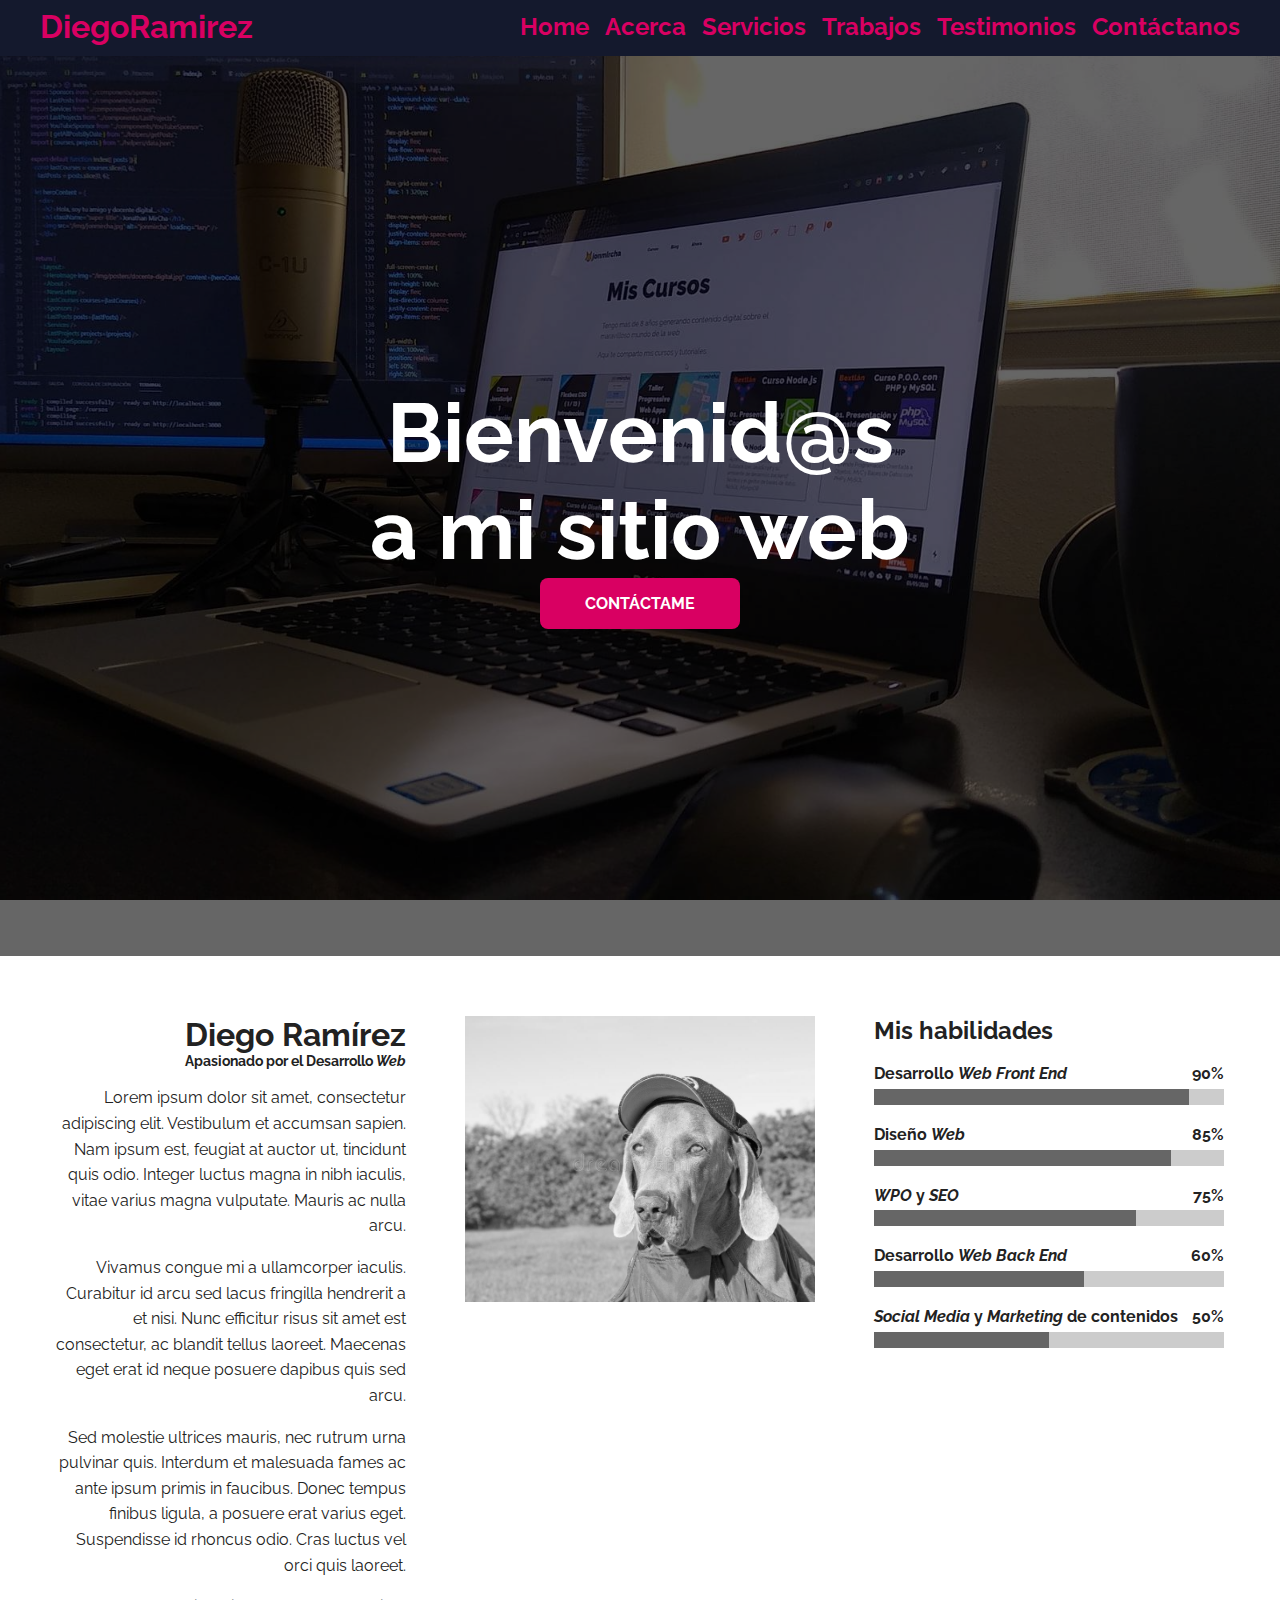
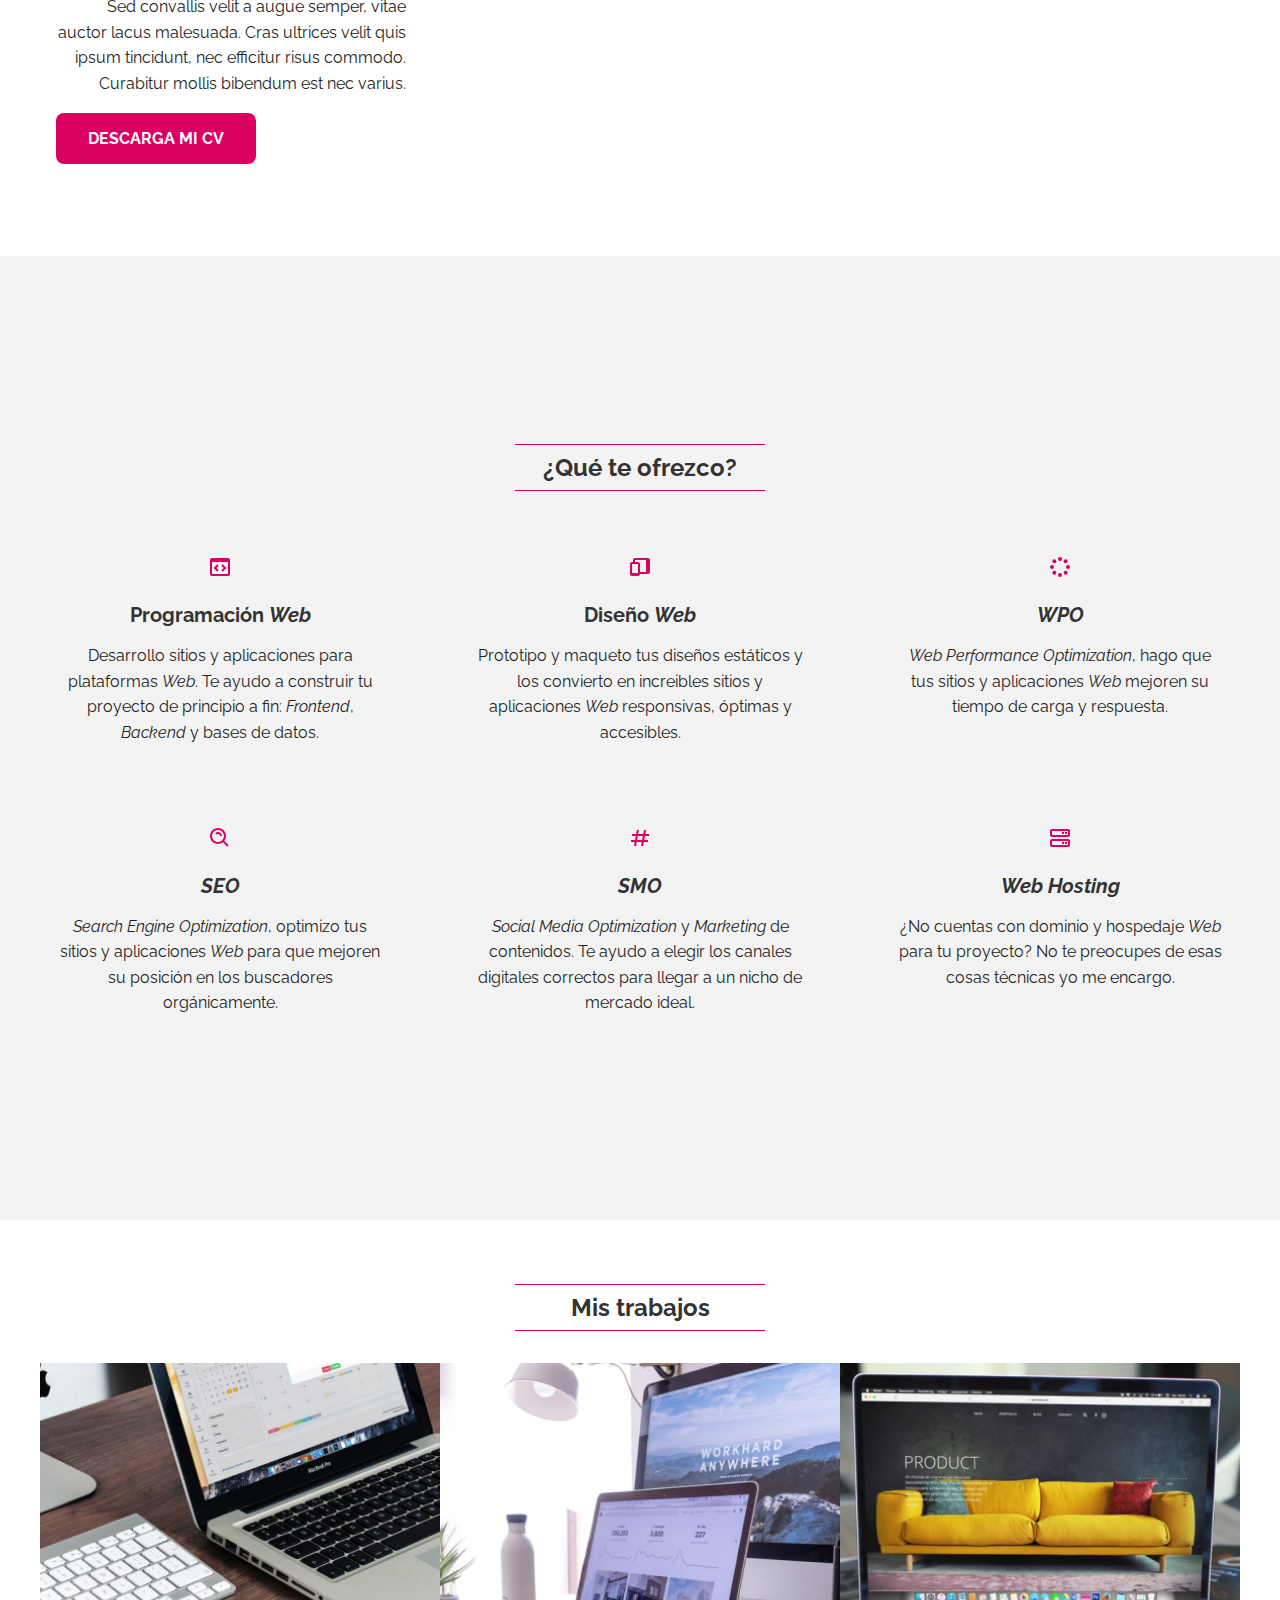
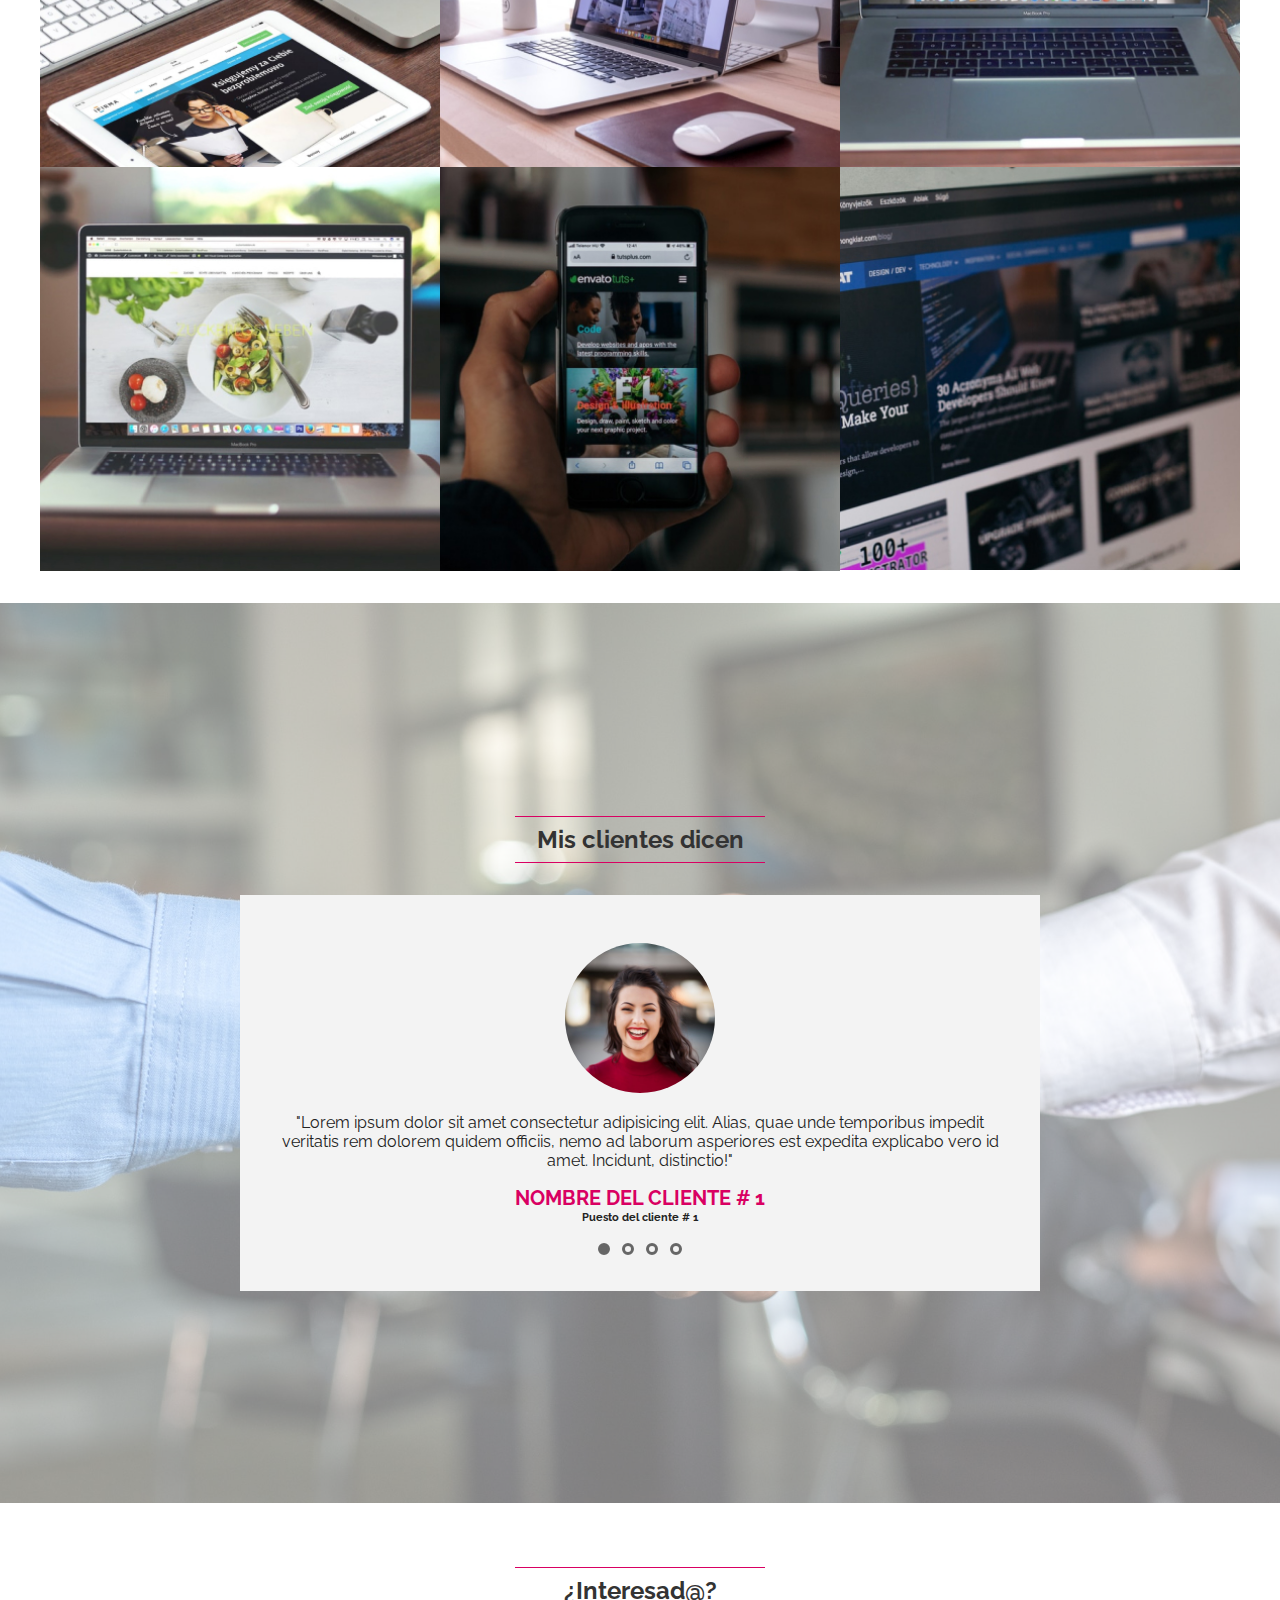
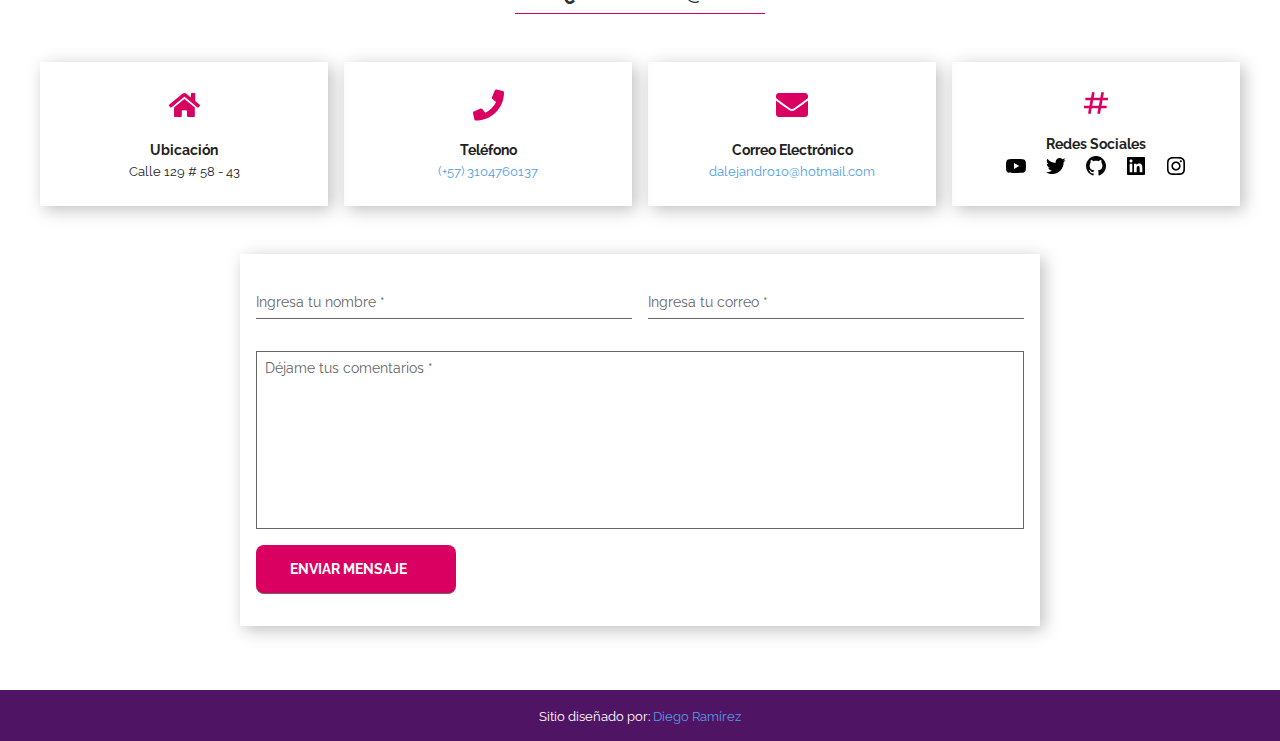
<file: portafolio_cv/index.html>
<!DOCTYPE html>
<html lang="es">

<head>
    <meta charset="UTF-8">
    <meta http-equiv="X-UA-Compatible" content="IE=edge">
    <meta name="viewport" content="width=device-width, initial-scale=1.0">
    <title>Portafolio_CV</title>
    <link rel="preconnect" href="https://fonts.googleapis.com">
    <link rel="preconnect" href="https://fonts.gstatic.com" crossorigin>
    <link href="https://fonts.googleapis.com/css2?family=Raleway:wght@400;700&display=swap" rel="stylesheet">
    <link rel="stylesheet" href="styles.css">
    <meta name="description"
        content="Hola bienvenid@ a mi portafolio profesional, soy Diego Ramírez, Desarrollador Web">
    <!-- Nunca cometer el error de poner el mismo titulo y description a todas las paginas de nuestro sitio web -->
    <link rel="canonical" href="ruta-absoluta">
    <!--Muy importante para decirle al sitio Web cual es la URL oficial, los motores de busqueda penalizan el tener varias rutas para llegar a un mismo contenido-->
    <link rel="favicon" href="ruta-absoluta/assets/favicon.png">
    <!--Fundamental poner la ruta absoluta-->
    <link rel="apple-touch-icon" href="ruta-absoluta/assets/favicon.png">
    <meta name="theme-color" content="#D90062">
    <!--Cambia el color de la barra de direccion del navegador web-->
    <meta name="twitter:card" content="summary">
    <!--meta tags twitter-->
    <meta name="twitter:title" property="og:title" content="Portafolio_CV">
    <meta name="twitter:image" property="og:image" content="ruta-absoluta/assets/hero-image-home.jpg">
    <meta name="twitter:url" property="og:url" content="ruta-absoluta-del-home">
    <meta name="twitter:description" property="og:description"
        content="Hola bienvenid@ a mi portafolio profesional, soy Diego Ramírez, Desarrollador Web">
    <!-- Para contenido open graft que usa linkedin y facebook -->
    <meta property="og:type" content="website">
    <!-- <meta property="og:title" content=""> -->
    <!-- <meta property="og:description" content=""> -->
    <!-- <meta property="og:image" content=""> -->
    <!-- <meta property="og:url" content=""> -->
</head>

<body>
    <header class="header">
        <section class="container">
            <div class="logo">
                <a href="index.html">DiegoRamirez</a>
            </div>

            <button class="menu-btn">
                <svg xmlns="http://www.w3.org/2000/svg" width="24" height="24" viewBox="0 0 24 24">
                    <path d="M4 6H20V8H4zM4 11H20V13H4zM4 16H20V18H4z" />
                </svg>
                <svg class="none" xmlns="http://www.w3.org/2000/svg" width="24" height="24" viewBox="0 0 24 24">
                    <path
                        d="M16.192 6.344L11.949 10.586 7.707 6.344 6.293 7.758 10.535 12 6.293 16.242 7.707 17.656 11.949 13.414 16.192 17.656 17.606 16.242 13.364 12 17.606 7.758z" />
                </svg>
            </button>

            <nav class="menu">
                <a href="#inicio">Home</a>
                <a href="#acerca">Acerca</a>
                <a href="#servicios">Servicios</a>
                <a href="#portafolio">Trabajos</a>
                <a href="#testimonios">Testimonios</a>
                <a href="#contacto">Contáctanos</a>
            </nav>

        </section>
    </header>

    <section id="inicio" class="home">
        <article class="hero-image" style="--image: url('assets/hero-image-home.jpg'); --hero-attachment: fixed">
            <aside class="hero-image-opacity" style="--opacity-color: var(--Dark-alpha-color);">
                <div class="hero-image-content">
                    <h2 class="hero-image-title" style="--hero-text-color: var(--White-color)">
                        Bienvenid@s<br>a mi sitio web
                    </h2>
                    <a href="#contacto" class="btn">Contáctame</a>
                </div>
            </aside>
        </article>
    </section>

    <section id="acerca" class="about section container full-lg-screen">
        <article>
            <aside class="slogan text-center text-lg-right">
                <h1>Diego Ramírez</h1>
                <h5>Apasionado por el Desarrollo <i>Web</i></h5>
            </aside>
            <div class="text-left text-lg-right">
                <p>Lorem ipsum dolor sit amet, consectetur adipiscing elit. Vestibulum et accumsan sapien. Nam ipsum
                    est,
                    feugiat at auctor ut, tincidunt quis odio. Integer luctus magna in nibh iaculis, vitae varius magna
                    vulputate. Mauris ac nulla arcu.
                </p>

                <p>Vivamus congue mi a ullamcorper iaculis. Curabitur id arcu sed lacus fringilla hendrerit a et nisi.
                    Nunc
                    efficitur risus sit amet est consectetur, ac blandit tellus laoreet. Maecenas eget erat id neque
                    posuere
                    dapibus quis sed arcu.
                </p>

                <p>Sed molestie ultrices mauris, nec rutrum urna pulvinar quis. Interdum et malesuada fames ac ante
                    ipsum
                    primis in faucibus. Donec tempus finibus ligula, a posuere erat varius eget. Suspendisse id rhoncus
                    odio. Cras luctus vel orci quis laoreet.
                </p>

                <p>Sed convallis velit a augue semper, vitae auctor lacus malesuada. Cras ultrices velit quis ipsum
                    tincidunt, nec efficitur risus commodo. Curabitur mollis bibendum est nec varius.
                </p>
            </div>
            <div class="text-center text-lg-left">
                <a class="btn" href="#" target="_blank" rel="noopener">Descarga mi CV</a>
            </div>
        </article>

        <article>
            <img class="gray-scale image-center" src="assets/weimy.jpg" alt="Rocky Ramón">
        </article>

        <article>
            <h2 class="text-center text-lg-left">Mis habilidades</h2>
            <div class="progress">
                <p>
                    <b>Desarrollo <i>Web Front End</i></b>
                    <b>90%</b>
                </p>
                <progress value="90" min="0" max="100"></progress>
            </div>
            <div class="progress">
                <p>
                    <b>Diseño <i>Web</i></b>
                    <b>85%</b>
                </p>
                <progress value="85" min="0" max="100"></progress>
            </div>
            <div class="progress">
                <p>
                    <b><i>WPO</i> y <i>SEO</i></b>
                    <b>75%</b>
                </p>
                <progress value="75" min="0" max="100"></progress>
            </div>
            <div class="progress">
                <p>
                    <b>Desarrollo <i>Web Back End</i></b>
                    <b>60%</b>
                </p>
                <progress value="60" min="0" max="100"></progress>
            </div>
            <div class="progress">
                <p>
                    <b><i>Social Media</i> y <i>Marketing</i> de contenidos</b>
                    <b>50%</b>
                </p>
                <progress value="50" min="0" max="100"></progress>
            </div>
        </article>
    </section>

    <section id="servicios" class="services section bg-gray-light">
        <div class="container full-lg-screen">
            <h2 class="section-title">¿Qué te ofrezco?</h2>
            <article class="service-card">
                <svg xmlns="http://www.w3.org/2000/svg" width="24" height="24" viewBox="0 0 24 24">
                    <path
                        d="M20,3H4C2.897,3,2,3.897,2,5v14c0,1.103,0.897,2,2,2h16c1.103,0,2-0.897,2-2V5C22,3.897,21.103,3,20,3z M4,19V7h16 l0.002,12H4z" />
                    <path
                        d="M9.293 9.293L5.586 13 9.293 16.707 10.707 15.293 8.414 13 10.707 10.707zM14.707 9.293L13.293 10.707 15.586 13 13.293 15.293 14.707 16.707 18.414 13z" />
                </svg>
                <h3>Programación <i>Web</i></h3>
                <p>Desarrollo sitios y aplicaciones para plataformas <i>Web</i>. Te ayudo a construir tu proyecto de
                    principio a fin: <i>Frontend</i>, <i>Backend</i> y bases de datos.
                </p>
            </article>
            <article class="service-card">
                <svg xmlns="http://www.w3.org/2000/svg" width="24" height="24" viewBox="0 0 24 24">
                    <path
                        d="M20,3H7C5.897,3,5,3.897,5,5v2H4C2.897,7,2,7.897,2,9v10c0,1.103,0.897,2,2,2h6c1.103,0,2-0.897,2-2h8c1.103,0,2-0.897,2-2 V5C22,3.897,21.103,3,20,3z M6,9h4l-0.003,9H4V9H6z M12,17V9c0-1.103-0.897-2-2-2H7V5h11v12H12z" />
                </svg>
                <h3>Diseño <i>Web</i></h3>
                <p>Prototipo y maqueto tus diseños estáticos y los convierto en increibles sitios y aplicaciones
                    <i>Web</i> responsivas, óptimas y accesibles.
                </p>
            </article>
            <article class="service-card">
                <svg xmlns="http://www.w3.org/2000/svg" width="24" height="24" viewBox="0 0 24 24">
                    <circle cx="12" cy="20" r="2" />
                    <circle cx="12" cy="4" r="2" />
                    <circle cx="6.343" cy="17.657" r="2" />
                    <circle cx="17.657" cy="6.343" r="2" />
                    <circle cx="4" cy="12" r="2.001" />
                    <circle cx="20" cy="12" r="2" />
                    <circle cx="6.343" cy="6.344" r="2" />
                    <circle cx="17.657" cy="17.658" r="2" />
                </svg>
                <h3><i>WPO</i></h3>
                <p><i>Web Performance Optimization</i>, hago que tus sitios y aplicaciones <i>Web</i> mejoren su tiempo
                    de carga y respuesta.
                </p>
            </article>
            <article class="service-card">
                <svg xmlns="http://www.w3.org/2000/svg" width="24" height="24" viewBox="0 0 24 24">
                    <path
                        d="M10,18c1.846,0,3.543-0.635,4.897-1.688l4.396,4.396l1.414-1.414l-4.396-4.396C17.365,13.543,18,11.846,18,10 c0-4.411-3.589-8-8-8s-8,3.589-8,8S5.589,18,10,18z M10,4c3.309,0,6,2.691,6,6s-2.691,6-6,6s-6-2.691-6-6S6.691,4,10,4z" />
                    <path
                        d="M11.412,8.586C11.791,8.966,12,9.468,12,10h2c0-1.065-0.416-2.069-1.174-2.828c-1.514-1.512-4.139-1.512-5.652,0 l1.412,1.416C9.346,7.83,10.656,7.832,11.412,8.586z" />
                </svg>
                <h3><i>SEO</i></h3>
                <p><i>Search Engine Optimization</i>, optimizo tus sitios y aplicaciones <i>Web</i> para que mejoren su
                    posición en los buscadores orgánicamente.
                </p>
            </article>
            <article class="service-card">
                <svg xmlns="http://www.w3.org/2000/svg" width="24" height="24" viewBox="0 0 24 24">
                    <path
                        d="M16.018,3.815L15.232,8h-4.966l0.716-3.815L9.018,3.815L8.232,8H4v2h3.857l-0.751,4H3v2h3.731l-0.714,3.805l1.965,0.369 L8.766,16h4.966l-0.714,3.805l1.965,0.369L15.766,16H20v-2h-3.859l0.751-4H21V8h-3.733l0.716-3.815L16.018,3.815z M14.106,14H9.141 l0.751-4h4.966L14.106,14z" />
                </svg>
                <h3><i>SMO</i></h3>
                <p><i>Social Media Optimization</i> y <i>Marketing</i> de contenidos. Te ayudo a elegir los canales
                    digitales correctos para llegar a un nicho de mercado ideal.
                </p>
            </article>
            <article class="service-card">
                <svg xmlns="http://www.w3.org/2000/svg" width="24" height="24" viewBox="0 0 24 24">
                    <path fill="none"
                        d="M4 15v4h16.002L20 15H4zM16 18h-2v-2h2V18zM19 18h-2v-2h2V18zM4 5v4h16.002L20 5H4zM16 8h-2V6h2V8zM19 8h-2V6h2V8z" />
                    <path
                        d="M20 3H4C2.897 3 2 3.897 2 5v4c0 1.103.897 2 2 2h16c1.103 0 2-.897 2-2V5C22 3.897 21.103 3 20 3zM4 9V5h16l.002 4H4zM20 13H4c-1.103 0-2 .897-2 2v4c0 1.103.897 2 2 2h16c1.103 0 2-.897 2-2v-4C22 13.897 21.103 13 20 13zM4 19v-4h16l.002 4H4z" />
                    <path d="M17 6H19V8H17zM14 6H16V8H14zM17 16H19V18H17zM14 16H16V18H14z" />
                </svg>
                <h3><i>Web Hosting</i></h3>
                <p>¿No cuentas con dominio y hospedaje <i>Web</i> para tu proyecto? No te preocupes de esas cosas
                    técnicas yo me encargo.
                </p>
            </article>
        </div>
    </section>

    <section id="portafolio" class="portfolio section">
        <div class="container full-lg-screen">
            <h2 class="section-title">Mis trabajos</h2>
            <a href="#trabajo-1" class="portfolio-card">
                <img src="assets/portfolio-1.jpg" alt="Trabajo # 1">
                <aside class="portfolio-card-info">
                    <div>
                        <h3>Proyecto # 1</h3>
                        <p>Lorem ipsum dolor sit amet consectetur adipisicing elit. Sit adipisci est commodi, impedit
                            molestiae consequuntur culpa! Doloribus non perspiciatis esse corporis placeat pariatur
                            similique nobis? Rem vel laudantium expedita quae?</p>
                    </div>
                </aside>
            </a>
            <a href="#trabajo-2" class="portfolio-card">
                <img src="assets/portfolio-2.jpg" alt="Trabajo # 2">
                <aside class="portfolio-card-info">
                    <div>
                        <h3>Proyecto # 2</h3>
                        <p>Lorem ipsum dolor sit amet consectetur adipisicing elit. Sit adipisci est commodi, impedit
                            molestiae consequuntur culpa! Doloribus non perspiciatis esse corporis placeat pariatur
                            similique nobis? Rem vel laudantium expedita quae?</p>
                    </div>
                </aside>
            </a>
            <a href="#trabajo-3" class="portfolio-card">
                <img src="assets/portfolio-3.jpg" alt="Trabajo # 3">
                <aside class="portfolio-card-info">
                    <div>
                        <h3>Proyecto # 3</h3>
                        <p>Lorem ipsum dolor sit amet consectetur adipisicing elit. Sit adipisci est commodi, impedit
                            molestiae consequuntur culpa! Doloribus non perspiciatis esse corporis placeat pariatur
                            similique nobis? Rem vel laudantium expedita quae?</p>
                    </div>
                </aside>
            </a>
            <a href="#trabajo-4" class="portfolio-card">
                <img src="assets/portfolio-4.jpg" alt="Trabajo # 4">
                <aside class="portfolio-card-info">
                    <div>
                        <h3>Proyecto # 4</h3>
                        <p>Lorem ipsum dolor sit amet consectetur adipisicing elit. Sit adipisci est commodi, impedit
                            molestiae consequuntur culpa! Doloribus non perspiciatis esse corporis placeat pariatur
                            similique nobis? Rem vel laudantium expedita quae?</p>
                    </div>
                </aside>
            </a>
            <a href="#trabajo-5" class="portfolio-card">
                <img src="assets/portfolio-5.jpg" alt="Trabajo # 5">
                <aside class="portfolio-card-info">
                    <div>
                        <h3>Proyecto # 5</h3>
                        <p>Lorem ipsum dolor sit amet consectetur adipisicing elit. Sit adipisci est commodi, impedit
                            molestiae consequuntur culpa! Doloribus non perspiciatis esse corporis placeat pariatur
                            similique nobis? Rem vel laudantium expedita quae?</p>
                    </div>
                </aside>
            </a>
            <a href="#trabajo-6" class="portfolio-card">
                <img src="assets/portfolio-6.jpg" alt="Trabajo # 6">
                <aside class="portfolio-card-info">
                    <div>
                        <h3>Proyecto # 6</h3>
                        <p>Lorem ipsum dolor sit amet consectetur adipisicing elit. Sit adipisci est commodi, impedit
                            molestiae consequuntur culpa! Doloribus non perspiciatis esse corporis placeat pariatur
                            similique nobis? Rem vel laudantium expedita quae?</p>
                    </div>
                </aside>
            </a>
        </div>
    </section>

    <article class="modal" id="trabajo-1">
        <div class="modal-content">
            <a href="#cerrar" class="modal-close">
                <svg xmlns="http://www.w3.org/2000/svg" width="24" height="24" viewBox="0 0 24 24">
                    <path
                        d="M12,2C6.486,2,2,6.486,2,12s4.486,10,10,10s10-4.486,10-10S17.514,2,12,2z M16.207,14.793l-1.414,1.414L12,13.414 l-2.793,2.793l-1.414-1.414L10.586,12L7.793,9.207l1.414-1.414L12,10.586l2.793-2.793l1.414,1.414L13.414,12L16.207,14.793z" />
                </svg>
            </a>
            <article class="portfolio-modal">
                <img src="assets/portfolio-1.jpg" alt="Trabajo # 1">
                <div class="portfolio-info">
                    <h3>Nombre del proyecto 1</h3>
                    <p>Lorem ipsum dolor sit, amet consectetur adipisicing elit. Amet, in. Iste at reiciendis
                        perferendis nulla dolor natus tempore repellendus fugit eligendi nam odit, laborum quidem iure,
                        maiores ipsa tenetur incidunt.</p>
                    <aside class="portfolio-details">
                        <small><b>Cliente:</b></small>
                        <small>Nombre del cliente</small>
                        <small><b>Fecha:</b></small>
                        <small>26/08/2022</small>
                        <small><b>Tipo:</b></small>
                        <small>Tipo de proyecto</small>
                        <small><b>Enlace:</b></small>
                        <small><a href="#" target="_blank" rel="noopener">Ir al Sitio Web</a></small>
                    </aside>
                </div>
            </article>
        </div>
    </article>

    <article class="modal" id="trabajo-2">
        <div class="modal-content">
            <a href="#cerrar" class="modal-close">
                <svg xmlns="http://www.w3.org/2000/svg" width="24" height="24" viewBox="0 0 24 24">
                    <path
                        d="M12,2C6.486,2,2,6.486,2,12s4.486,10,10,10s10-4.486,10-10S17.514,2,12,2z M16.207,14.793l-1.414,1.414L12,13.414 l-2.793,2.793l-1.414-1.414L10.586,12L7.793,9.207l1.414-1.414L12,10.586l2.793-2.793l1.414,1.414L13.414,12L16.207,14.793z" />
                </svg>
            </a>
            <article class="portfolio-modal">
                <img src="assets/portfolio-2.jpg" alt="Trabajo # 2">
                <div class="portfolio-info">
                    <h3>Nombre del proyecto 2</h3>
                    <p>Lorem ipsum dolor sit, amet consectetur adipisicing elit. Amet, in. Iste at reiciendis
                        perferendis nulla dolor natus tempore repellendus fugit eligendi nam odit, laborum quidem iure,
                        maiores ipsa tenetur incidunt.</p>
                    <aside class="portfolio-details">
                        <small><b>Cliente:</b></small>
                        <small>Nombre del cliente</small>
                        <small><b>Fecha:</b></small>
                        <small>26/08/2022</small>
                        <small><b>Tipo:</b></small>
                        <small>Tipo de proyecto</small>
                        <small><b>Enlace:</b></small>
                        <small><a href="#" target="_blank" rel="noopener">Ir al Sitio Web</a></small>
                    </aside>
                </div>
            </article>
        </div>
    </article>

    <article class="modal" id="trabajo-3">
        <div class="modal-content">
            <a href="#cerrar" class="modal-close">
                <svg xmlns="http://www.w3.org/2000/svg" width="24" height="24" viewBox="0 0 24 24">
                    <path
                        d="M12,2C6.486,2,2,6.486,2,12s4.486,10,10,10s10-4.486,10-10S17.514,2,12,2z M16.207,14.793l-1.414,1.414L12,13.414 l-2.793,2.793l-1.414-1.414L10.586,12L7.793,9.207l1.414-1.414L12,10.586l2.793-2.793l1.414,1.414L13.414,12L16.207,14.793z" />
                </svg>
            </a>
            <article class="portfolio-modal">
                <img src="assets/portfolio-3.jpg" alt="Trabajo # 3">
                <div class="portfolio-info">
                    <h3>Nombre del proyecto 3</h3>
                    <p>Lorem ipsum dolor sit, amet consectetur adipisicing elit. Amet, in. Iste at reiciendis
                        perferendis nulla dolor natus tempore repellendus fugit eligendi nam odit, laborum quidem iure,
                        maiores ipsa tenetur incidunt.</p>
                    <aside class="portfolio-details">
                        <small><b>Cliente:</b></small>
                        <small>Nombre del cliente</small>
                        <small><b>Fecha:</b></small>
                        <small>26/08/2022</small>
                        <small><b>Tipo:</b></small>
                        <small>Tipo de proyecto</small>
                        <small><b>Enlace:</b></small>
                        <small><a href="#" target="_blank" rel="noopener">Ir al Sitio Web</a></small>
                    </aside>
                </div>
            </article>
        </div>
    </article>

    <article class="modal" id="trabajo-4">
        <div class="modal-content">
            <a href="#cerrar" class="modal-close">
                <svg xmlns="http://www.w3.org/2000/svg" width="24" height="24" viewBox="0 0 24 24">
                    <path
                        d="M12,2C6.486,2,2,6.486,2,12s4.486,10,10,10s10-4.486,10-10S17.514,2,12,2z M16.207,14.793l-1.414,1.414L12,13.414 l-2.793,2.793l-1.414-1.414L10.586,12L7.793,9.207l1.414-1.414L12,10.586l2.793-2.793l1.414,1.414L13.414,12L16.207,14.793z" />
                </svg>
            </a>
            <article class="portfolio-modal">
                <img src="assets/portfolio-4.jpg" alt="Trabajo # 4">
                <div class="portfolio-info">
                    <h3>Nombre del proyecto 4</h3>
                    <p>Lorem ipsum dolor sit, amet consectetur adipisicing elit. Amet, in. Iste at reiciendis
                        perferendis nulla dolor natus tempore repellendus fugit eligendi nam odit, laborum quidem iure,
                        maiores ipsa tenetur incidunt.</p>
                    <aside class="portfolio-details">
                        <small><b>Cliente:</b></small>
                        <small>Nombre del cliente</small>
                        <small><b>Fecha:</b></small>
                        <small>26/08/2022</small>
                        <small><b>Tipo:</b></small>
                        <small>Tipo de proyecto</small>
                        <small><b>Enlace:</b></small>
                        <small><a href="#" target="_blank" rel="noopener">Ir al Sitio Web</a></small>
                    </aside>
                </div>
            </article>
        </div>
    </article>

    <article class="modal" id="trabajo-5">
        <div class="modal-content">
            <a href="#cerrar" class="modal-close">
                <svg xmlns="http://www.w3.org/2000/svg" width="24" height="24" viewBox="0 0 24 24">
                    <path
                        d="M12,2C6.486,2,2,6.486,2,12s4.486,10,10,10s10-4.486,10-10S17.514,2,12,2z M16.207,14.793l-1.414,1.414L12,13.414 l-2.793,2.793l-1.414-1.414L10.586,12L7.793,9.207l1.414-1.414L12,10.586l2.793-2.793l1.414,1.414L13.414,12L16.207,14.793z" />
                </svg>
            </a>
            <article class="portfolio-modal">
                <img src="assets/portfolio-5.jpg" alt="Trabajo # 5">
                <div class="portfolio-info">
                    <h3>Nombre del proyecto 5</h3>
                    <p>Lorem ipsum dolor sit, amet consectetur adipisicing elit. Amet, in. Iste at reiciendis
                        perferendis nulla dolor natus tempore repellendus fugit eligendi nam odit, laborum quidem iure,
                        maiores ipsa tenetur incidunt.</p>
                    <aside class="portfolio-details">
                        <small><b>Cliente:</b></small>
                        <small>Nombre del cliente</small>
                        <small><b>Fecha:</b></small>
                        <small>26/08/2022</small>
                        <small><b>Tipo:</b></small>
                        <small>Tipo de proyecto</small>
                        <small><b>Enlace:</b></small>
                        <small><a href="#" target="_blank" rel="noopener">Ir al Sitio Web</a></small>
                    </aside>
                </div>
            </article>
        </div>
    </article>

    <article class="modal" id="trabajo-6">
        <div class="modal-content">
            <a href="#cerrar" class="modal-close">
                <svg xmlns="http://www.w3.org/2000/svg" width="24" height="24" viewBox="0 0 24 24">
                    <path
                        d="M12,2C6.486,2,2,6.486,2,12s4.486,10,10,10s10-4.486,10-10S17.514,2,12,2z M16.207,14.793l-1.414,1.414L12,13.414 l-2.793,2.793l-1.414-1.414L10.586,12L7.793,9.207l1.414-1.414L12,10.586l2.793-2.793l1.414,1.414L13.414,12L16.207,14.793z" />
                </svg>
            </a>
            <article class="portfolio-modal">
                <img src="assets/portfolio-6.jpg" alt="Trabajo # 6">
                <div class="portfolio-info">
                    <h3>Nombre del proyecto 6</h3>
                    <p>Lorem ipsum dolor sit, amet consectetur adipisicing elit. Amet, in. Iste at reiciendis
                        perferendis nulla dolor natus tempore repellendus fugit eligendi nam odit, laborum quidem iure,
                        maiores ipsa tenetur incidunt.</p>
                    <aside class="portfolio-details">
                        <small><b>Cliente:</b></small>
                        <small>Nombre del cliente</small>
                        <small><b>Fecha:</b></small>
                        <small>26/08/2022</small>
                        <small><b>Tipo:</b></small>
                        <small>Tipo de proyecto</small>
                        <small><b>Enlace:</b></small>
                        <small><a href="#" target="_blank" rel="noopener">Ir al Sitio Web</a></small>
                    </aside>
                </div>
            </article>
        </div>
    </article>

    <section id="testimonios" class="testimonials">
        <article class="hero-image" style="--image: url('assets/hero-image-customers.jpg'); --hero-attachment: scroll">
            <aside class="hero-image-opacity" style="--opacity-color: var(--White-alpha-color);">
                <div class="hero-image-content">
                    <div class="container">
                        <h2 class="section-title">Mis clientes dicen</h2>
                        <article class="carousel" style="--carousel-bg-color: var(--white-alpha-color);">
                            <input type="radio" name="slides" id="slide-1" checked>
                            <input type="radio" name="slides" id="slide-2">
                            <input type="radio" name="slides" id="slide-3">
                            <input type="radio" name="slides" id="slide-4">
                            <ul class="slides">
                                <li class="slide">
                                    <img src="assets/customer-1.jpg" alt="Cliente 1" class="avatar">
                                    <blockquote>"Lorem ipsum dolor sit amet consectetur adipisicing elit. Alias, quae
                                        unde temporibus impedit veritatis rem dolorem quidem officiis, nemo ad laborum
                                        asperiores est expedita explicabo vero id amet. Incidunt, distinctio!"
                                    </blockquote>
                                    <h3 class="text-first-color">Nombre del cliente # 1</h3>
                                    <h6>Puesto del cliente # 1</h6>
                                </li>
                                <li class="slide">
                                    <img src="assets/customer-2.jpg" alt="Cliente 2" class="avatar">
                                    <blockquote>"Lorem ipsum dolor sit amet consectetur adipisicing elit. Alias, quae
                                        unde temporibus impedit veritatis rem dolorem quidem officiis, nemo ad laborum
                                        asperiores est expedita explicabo vero id amet. Incidunt, distinctio!"
                                    </blockquote>
                                    <h3 class="text-first-color">Nombre del cliente # 2</h3>
                                    <h6>Puesto del cliente # 2</h6>
                                </li>
                                <li class="slide">
                                    <img src="assets/customer-1.jpg" alt="Cliente 3" class="avatar">
                                    <blockquote>"Lorem ipsum dolor sit amet consectetur adipisicing elit. Alias, quae
                                        unde temporibus impedit veritatis rem dolorem quidem officiis, nemo ad laborum
                                        asperiores est expedita explicabo vero id amet. Incidunt, distinctio!"
                                    </blockquote>
                                    <h3 class="text-first-color">Nombre del cliente # 3</h3>
                                    <h6>Puesto del cliente # 3</h6>
                                </li>
                                <li class="slide">
                                    <img src="assets/customer-2.jpg" alt="Cliente 4" class="avatar">
                                    <blockquote>"Lorem ipsum dolor sit amet consectetur adipisicing elit. Alias, quae
                                        unde temporibus impedit veritatis rem dolorem quidem officiis, nemo ad laborum
                                        asperiores est expedita explicabo vero id amet. Incidunt, distinctio!"
                                    </blockquote>
                                    <h3 class="text-first-color">Nombre del cliente # 4</h3>
                                    <h6>Puesto del cliente # 4</h6>
                                </li>
                            </ul>
                            <aside class="slides-nav">
                                <label for="slide-1" id="dot-1"></label>
                                <label for="slide-2" id="dot-2"></label>
                                <label for="slide-3" id="dot-3"></label>
                                <label for="slide-4" id="dot-4"></label>
                            </aside>
                        </article>

                    </div>
                </div>
            </aside>
        </article>
    </section>

    <section id="contacto" class="contact section">
        <div class="container">
            <h2 class="section-title">¿Interesad@?</h2>
            <article class="contact-cards">
                <aside class="contact-card box-shadow-1">
                    <svg width="37" height="28" viewBox="0 0 37 28" fill="none" xmlns="http://www.w3.org/2000/svg">
                        <path
                            d="M18.5 7.3125L7 16.8125V27C7 27.5625 7.4375 28 8 28H15C15.5 28 15.9375 27.5625 15.9375 27V21C15.9375 20.5 16.4375 20 16.9375 20H20.9375C21.5 20 21.9375 20.5 21.9375 21V27C21.9375 27.5625 22.4375 28 22.9375 28H30C30.5 28 31 27.5625 31 27V16.75L19.4375 7.3125C19.3125 7.1875 19.125 7.125 19 7.125C18.8125 7.125 18.625 7.1875 18.5 7.3125ZM36.6875 13.75L31.5 9.4375V0.8125C31.5 0.375 31.125 0.0625 30.75 0.0625H27.25C26.8125 0.0625 26.5 0.375 26.5 0.8125V5.3125L20.875 0.6875C20.375 0.3125 19.6875 0.0625 19 0.0625C18.25 0.0625 17.5625 0.3125 17.0625 0.6875L1.25 13.75C1.0625 13.875 0.9375 14.125 0.9375 14.3125C0.9375 14.5 1.0625 14.6875 1.125 14.8125L2.75 16.75C2.875 16.9375 3.0625 17 3.3125 17C3.5 17 3.6875 16.9375 3.8125 16.8125L18.5 4.75C18.625 4.625 18.8125 4.5625 19 4.5625C19.125 4.5625 19.3125 4.625 19.4375 4.75L34.125 16.8125C34.25 16.9375 34.4375 17 34.625 17C34.875 17 35.0625 16.9375 35.1875 16.75L36.8125 14.8125C36.9375 14.6875 37 14.5 37 14.3125C37 14.125 36.875 13.875 36.6875 13.75Z"
                            fill="#D90062" />
                    </svg>
                    <h5>Ubicación</h5>
                    <small>Calle 129 # 58 - 43</small>
                </aside>
                <aside class="contact-card box-shadow-1">
                    <svg width="33" height="32" viewBox="0 0 33 32" fill="none" xmlns="http://www.w3.org/2000/svg">
                        <path
                            d="M31.8125 1.5625L25.3125 0.0625C24.625 -0.125 23.875 0.25 23.5625 0.9375L20.5625 7.9375C20.3125 8.5625 20.5 9.25 21 9.6875L24.8125 12.8125C22.5625 17.5625 18.625 21.5625 13.75 23.875L10.625 20.0625C10.1875 19.5625 9.5 19.375 8.875 19.625L1.875 22.625C1.1875 22.9375 0.875 23.6875 1 24.375L2.5 30.875C2.6875 31.5625 3.25 32 4 32C20 32 33 19.0625 33 3C33 2.3125 32.5 1.75 31.8125 1.5625Z"
                            fill="#D90062" />
                    </svg>
                    <h5>Teléfono</h5>
                    <small><a href="tel:3104760137">(+57) 3104760137</a></small>
                </aside>
                <aside class="contact-card box-shadow-1">
                    <svg width="32" height="24" viewBox="0 0 32 24" fill="none" xmlns="http://www.w3.org/2000/svg">
                        <path
                            d="M31.375 7.9375C29.9375 9.0625 28.125 10.4375 21.75 15.0625C20.5 16 18.1875 18.0625 16 18.0625C13.75 18.0625 11.5 16 10.1875 15.0625C3.8125 10.4375 2 9.0625 0.5625 7.9375C0.3125 7.75 0 7.9375 0 8.25V21C0 22.6875 1.3125 24 3 24H29C30.625 24 32 22.6875 32 21V8.25C32 7.9375 31.625 7.75 31.375 7.9375ZM16 16C17.4375 16.0625 19.5 14.1875 20.5625 13.4375C28.875 7.4375 29.5 6.875 31.375 5.375C31.75 5.125 32 4.6875 32 4.1875V3C32 1.375 30.625 0 29 0H3C1.3125 0 0 1.375 0 3V4.1875C0 4.6875 0.1875 5.125 0.5625 5.375C2.4375 6.875 3.0625 7.4375 11.375 13.4375C12.4375 14.1875 14.5 16.0625 16 16Z"
                            fill="#D90062" />
                    </svg>

                    <h5>Correo Electrónico</h5>
                    <small><a href="mailto:dalejandro10@hotmail.com">dalejandro10@hotmail.com</a></small>
                </aside>
                <aside class="contact-card box-shadow-1">
                    <svg xmlns="http://www.w3.org/2000/svg" width="24" height="24" viewBox="0 0 24 24">
                        <path
                            d="M16.018,3.815L15.232,8h-4.966l0.716-3.815L9.018,3.815L8.232,8H4v2h3.857l-0.751,4H3v2h3.731l-0.714,3.805l1.965,0.369 L8.766,16h4.966l-0.714,3.805l1.965,0.369L15.766,16H20v-2h-3.859l0.751-4H21V8h-3.733l0.716-3.815L16.018,3.815z M14.106,14H9.141 l0.751-4h4.966L14.106,14z" />
                    </svg>
                    <h5>Redes Sociales</h5>
                    <small class="social-media">
                        <a href="#" target="_blank" rel="noopener">
                            <svg xmlns="http://www.w3.org/2000/svg" width="24" height="24" viewBox="0 0 24 24">
                                <path
                                    d="M21.593,7.203c-0.23-0.858-0.905-1.535-1.762-1.766C18.265,5.007,12,5,12,5S5.736,4.993,4.169,5.404	c-0.84,0.229-1.534,0.921-1.766,1.778c-0.413,1.566-0.417,4.814-0.417,4.814s-0.004,3.264,0.406,4.814	c0.23,0.857,0.905,1.534,1.763,1.765c1.582,0.43,7.83,0.437,7.83,0.437s6.265,0.007,7.831-0.403c0.856-0.23,1.534-0.906,1.767-1.763	C21.997,15.281,22,12.034,22,12.034S22.02,8.769,21.593,7.203z M9.996,15.005l0.005-6l5.207,3.005L9.996,15.005z" />
                            </svg>
                        </a>
                        <a href="#" target="_blank" rel="noopener">
                            <svg xmlns="http://www.w3.org/2000/svg" width="24" height="24" viewBox="0 0 24 24">
                                <path
                                    d="M19.633,7.997c0.013,0.175,0.013,0.349,0.013,0.523c0,5.325-4.053,11.461-11.46,11.461c-2.282,0-4.402-0.661-6.186-1.809	c0.324,0.037,0.636,0.05,0.973,0.05c1.883,0,3.616-0.636,5.001-1.721c-1.771-0.037-3.255-1.197-3.767-2.793	c0.249,0.037,0.499,0.062,0.761,0.062c0.361,0,0.724-0.05,1.061-0.137c-1.847-0.374-3.23-1.995-3.23-3.953v-0.05	c0.537,0.299,1.16,0.486,1.82,0.511C3.534,9.419,2.823,8.184,2.823,6.787c0-0.748,0.199-1.434,0.548-2.032	c1.983,2.443,4.964,4.04,8.306,4.215c-0.062-0.3-0.1-0.611-0.1-0.923c0-2.22,1.796-4.028,4.028-4.028	c1.16,0,2.207,0.486,2.943,1.272c0.91-0.175,1.782-0.512,2.556-0.973c-0.299,0.935-0.936,1.721-1.771,2.22	c0.811-0.088,1.597-0.312,2.319-0.624C21.104,6.712,20.419,7.423,19.633,7.997z" />
                            </svg>
                        </a>
                        <a href="#" target="_blank" rel="noopener">
                            <svg xmlns="http://www.w3.org/2000/svg" width="24" height="24" viewBox="0 0 24 24">
                                <path fill-rule="evenodd" clip-rule="evenodd"
                                    d="M12.026,2c-5.509,0-9.974,4.465-9.974,9.974c0,4.406,2.857,8.145,6.821,9.465	c0.499,0.09,0.679-0.217,0.679-0.481c0-0.237-0.008-0.865-0.011-1.696c-2.775,0.602-3.361-1.338-3.361-1.338	c-0.452-1.152-1.107-1.459-1.107-1.459c-0.905-0.619,0.069-0.605,0.069-0.605c1.002,0.07,1.527,1.028,1.527,1.028	c0.89,1.524,2.336,1.084,2.902,0.829c0.091-0.645,0.351-1.085,0.635-1.334c-2.214-0.251-4.542-1.107-4.542-4.93	c0-1.087,0.389-1.979,1.024-2.675c-0.101-0.253-0.446-1.268,0.099-2.64c0,0,0.837-0.269,2.742,1.021	c0.798-0.221,1.649-0.332,2.496-0.336c0.849,0.004,1.701,0.115,2.496,0.336c1.906-1.291,2.742-1.021,2.742-1.021	c0.545,1.372,0.203,2.387,0.099,2.64c0.64,0.696,1.024,1.587,1.024,2.675c0,3.833-2.33,4.675-4.552,4.922	c0.355,0.308,0.675,0.916,0.675,1.846c0,1.334-0.012,2.41-0.012,2.737c0,0.267,0.178,0.577,0.687,0.479	C19.146,20.115,22,16.379,22,11.974C22,6.465,17.535,2,12.026,2z" />
                            </svg>
                        </a>
                        <a href="#" target="_blank" rel="noopener">
                            <svg xmlns="http://www.w3.org/2000/svg" width="24" height="24" viewBox="0 0 24 24">
                                <path
                                    d="M20,3H4C3.447,3,3,3.448,3,4v16c0,0.552,0.447,1,1,1h16c0.553,0,1-0.448,1-1V4C21,3.448,20.553,3,20,3z M8.339,18.337H5.667	v-8.59h2.672V18.337z M7.003,8.574c-0.856,0-1.548-0.694-1.548-1.548s0.691-1.548,1.548-1.548c0.854,0,1.548,0.693,1.548,1.548	S7.857,8.574,7.003,8.574z M18.338,18.337h-2.669V14.16c0-0.996-0.018-2.277-1.388-2.277c-1.39,0-1.601,1.086-1.601,2.207v4.248	h-2.667v-8.59h2.56v1.174h0.037c0.355-0.675,1.227-1.387,2.524-1.387c2.704,0,3.203,1.778,3.203,4.092V18.337z" />
                            </svg>
                        </a>
                        <a href="#" target="_blank" rel="noopener">
                            <svg xmlns="http://www.w3.org/2000/svg" width="24" height="24" viewBox="0 0 24 24">
                                <path
                                    d="M11.999,7.377c-2.554,0-4.623,2.07-4.623,4.623c0,2.554,2.069,4.624,4.623,4.624c2.552,0,4.623-2.07,4.623-4.624	C16.622,9.447,14.551,7.377,11.999,7.377L11.999,7.377z M11.999,15.004c-1.659,0-3.004-1.345-3.004-3.003	c0-1.659,1.345-3.003,3.004-3.003s3.002,1.344,3.002,3.003C15.001,13.659,13.658,15.004,11.999,15.004L11.999,15.004z" />
                                <circle cx="16.806" cy="7.207" r="1.078" />
                                <path
                                    d="M20.533,6.111c-0.469-1.209-1.424-2.165-2.633-2.632c-0.699-0.263-1.438-0.404-2.186-0.42	c-0.963-0.042-1.268-0.054-3.71-0.054s-2.755,0-3.71,0.054C7.548,3.074,6.809,3.215,6.11,3.479C4.9,3.946,3.945,4.902,3.477,6.111	c-0.263,0.7-0.404,1.438-0.419,2.186c-0.043,0.962-0.056,1.267-0.056,3.71c0,2.442,0,2.753,0.056,3.71	c0.015,0.748,0.156,1.486,0.419,2.187c0.469,1.208,1.424,2.164,2.634,2.632c0.696,0.272,1.435,0.426,2.185,0.45	c0.963,0.042,1.268,0.055,3.71,0.055s2.755,0,3.71-0.055c0.747-0.015,1.486-0.157,2.186-0.419c1.209-0.469,2.164-1.424,2.633-2.633	c0.263-0.7,0.404-1.438,0.419-2.186c0.043-0.962,0.056-1.267,0.056-3.71s0-2.753-0.056-3.71C20.941,7.57,20.801,6.819,20.533,6.111z M19.315,15.643c-0.007,0.576-0.111,1.147-0.311,1.688c-0.305,0.787-0.926,1.409-1.712,1.711c-0.535,0.199-1.099,0.303-1.67,0.311	c-0.95,0.044-1.218,0.055-3.654,0.055c-2.438,0-2.687,0-3.655-0.055c-0.569-0.007-1.135-0.112-1.669-0.311	c-0.789-0.301-1.414-0.923-1.719-1.711c-0.196-0.534-0.302-1.099-0.311-1.669c-0.043-0.95-0.053-1.218-0.053-3.654	c0-2.437,0-2.686,0.053-3.655c0.007-0.576,0.111-1.146,0.311-1.687c0.305-0.789,0.93-1.41,1.719-1.712	c0.534-0.198,1.1-0.303,1.669-0.311c0.951-0.043,1.218-0.055,3.655-0.055c2.437,0,2.687,0,3.654,0.055	c0.571,0.007,1.135,0.112,1.67,0.311c0.786,0.303,1.407,0.925,1.712,1.712c0.196,0.534,0.302,1.099,0.311,1.669	c0.043,0.951,0.054,1.218,0.054,3.655c0,2.436,0,2.698-0.043,3.654H19.315z" />
                            </svg>
                        </a>
                    </small>
                </aside>
            </article>
            <form class="contact-form box-shadow-1">
                <input type="text" name="name" placeholder="Ingresa tu nombre *"
                    title="Nombre sólo acepta letras y espacios en blanco" pattern="^[A-Za-zÑñÁáÉéÍíÓóÚúÜü\s]+$"
                    required>
                <input type="email" name="email" placeholder="Ingresa tu correo *" title="Email incorrecto"
                    pattern="^[a-z0-9]+(\.[_a-z0-9]+)*@[a-z0-9-]+(\.[a-z0-9-]+)*(\.[a-z]{2,15})$" required>
                <textarea name="comments" cols="50" rows="10" placeholder="Déjame tus comentarios *"
                    required></textarea>
                <div class="contact-form-loader text-center none">
                    <img src="assets/loader.svg" alt="Enviando...">

                </div>
                <input type="submit" value="Enviar Mensaje" class="btn">
            </form>
            <article id="gracias" class="modal">
                <div class="contact-form-response">
                    <h3>
                        Muchas Gracias <br>
                        por tus comentarios
                    </h3>
                    <svg xmlns="http://www.w3.org/2000/svg" width="24" height="24" viewBox="0 0 24 24">
                        <path d="M12,18c4,0,5-4,5-4H7C7,14,8,18,12,18z" />
                        <path
                            d="M12,2C6.486,2,2,6.486,2,12c0,5.514,4.486,10,10,10s10-4.486,10-10C22,6.486,17.514,2,12,2z M12,20c-4.411,0-8-3.589-8-8 s3.589-8,8-8s8,3.589,8,8S16.411,20,12,20z" />
                        <path
                            d="M13 12l2 .012C15.012 11.55 15.194 11 16 11s.988.55 1 1h2c0-1.206-.799-3-3-3S13 10.794 13 12zM8 11c.806 0 .988.55 1 1h2c0-1.206-.799-3-3-3s-3 1.794-3 3l2 .012C7.012 11.55 7.194 11 8 11z" />
                    </svg>

                </div>
            </article>
        </div>
    </section>

    <footer class="footer section">
        <small>Sitio diseñado por: <a href="https://www.facebook.com/profile.php?id=100039820882044" target="_blank"
                rel="noopener">Diego
                Ramírez</a></small>
    </footer>

    <script src="script.js"></script>

</body>

</html>
</file>
<file: portafolio_cv/styles.css>
/* DRY --> DON`TREPEAT YOURSELF */

/********** Custom Properties **********/
:root {/*Para establecer las variables o style guides del proyecto*/
    --first-color: #D90062;
    --first-alpha-color: rgba(217, 0, 98, 0.75);
    --second-color: #14192D;
    --second-alpha-color: rgba(20, 25, 45, 0.75);
    --third-color: #501464;
    --third-alpha-color: rgba(80, 20, 100, 0.75);
    --White-color: #ffffff;
    --Gray-light-color: #F3F3F3;
    --Gray-color: #CCCCCC;
    --Gray-dark-color: #666666;
    --Black-color: #000000;
    --Link-color: #509EE3;
    --Title-color: #333333;
    --Text-color: #222222;
    --White-alpha-color: rgba(255, 255, 255, 0.5);
    --Dark-alpha-color: rgba(0, 0, 0, 0.6);
    --font: 'Raleway', sans-serif;
    --max-width: 1200px;
    --header-height: 4rem;
    --carousel-bg-color: rgba(255, 255, 255, 0.2);
}

/********** Reset **********/
html {
    box-sizing: border-box;
    font-family: var(--font);
    font-size: 16px; /*Selector raiz, para que al usar los REMs me cuente desde los 16px*/
    scroll-behavior: smooth;
}
*,
*::after,
*::before {
    box-sizing: inherit;
}

body {
    margin: 0;
    overflow-x: hidden; /*Evita la barra de despalzamiento inferior - horizontal*/
    color: var(--Text-color);
}

a {
    color: var(--Link-color);
    transition: all 0.5s ease-outs;
    text-decoration: none;
}
a:hover  {
    opacity: 0.75;
}

h1, h2, h3, h4, h5, h6 {
    margin: 0;
}
h1 {
    font-size: 2rem;
}
h2 {
    font-size: 1.5rem;
}
h3 {
    font-size: 1.25rem;
}
h4 {
    font-size: 1rem;
}
h5 {
    font-size: 0.85rem;
}
h6 {
    font-size: 0.7rem;
}

img {
    max-width: 100%;
    height: auto;             
}

p {
    line-height: 1.6;
}

/********** Components **********/

/* Carousel */

/* Animacion automatica al carousel */
@keyframes carousel-slide {
    0% {
        transform: translateX(0%);
    }

    25% {
        transform: translateX(-25%);
    }

    50% {
        transform: translateX(-50%);
    }

    75% {
        transform: translateX(-75%);
    }
}

.carousel {
    margin: 2rem auto;
    padding: 2rem 0;
    max-width: 800px;
    text-align: center;
    background-color: var(--Gray-light-color);
    overflow-x: hidden;
}

.carousel input {
    display: none;
}

.carousel label {
    display: inline-block;
    width: .75rem;
    height: .75rem;
    border: medium solid var(--Gray-dark-color);
    cursor: pointer;
    border-radius: 50%;
    margin: 0 .25rem;
}

.carousel .slides {
    /* Por cada slide que tenga mi carousel tengo que umarle un 100% al ancho. 400% */
    width: 400%;
    display: flex;
    list-style: none;
    padding-left: 0;
    /*Para que se vea centrado el contenido*/
    transition: transform .5s ease-in-out;
    /* Para la animaci{on automatica */
    animation: carousel-slide 12s ease-in-out; /*12s para que la transicion entre cada slide sea de 3s, si le ponemos infinite, deja de funcionar maanual*/
}

/* El traslate tambien se debe dividir por el numero de slides del 100% */
#slide-1:checked ~ .slides {/*Por eso subimos los inputs, los hermanos deben estar despues del elemento y el simbolo ~ hace referencia a mover el siguiente hermano */
    transform: translateX(0%);
}

#slide-2:checked ~ .slides {
    transform: translateX(-25%);
}

#slide-3:checked ~ .slides {
    transform: translateX(-50%);
}

#slide-4:checked ~ .slides {
    transform: translateX(-75%);
}

#slide-1:checked~.slides-nav label#dot-1,
#slide-2:checked~.slides-nav label#dot-2,
#slide-3:checked~.slides-nav label#dot-3,
#slide-4:checked~.slides-nav label#dot-4 {
    background-color: var(--Gray-dark-color);
}

/* Contact Form */
.contact-form {
    margin: 2rem auto;
    padding: 1rem;
    max-width: 800px;
}

.contact-form > * {
    padding: .5rem;
    margin: 1rem auto;
    display: block;
    width: 100%;
}

.contact-form input,
.contact-form textarea {
    font-size: .85rem;
    font-family: var(--font);
}

.contact-form input {
    border: 0;
    border-bottom: thin solid var(--Gray-dark-color);
    padding-left: 0;
}

.contact-form textarea {
    border: thin solid var(--Gray-dark-color);
    resize: none; /*Desaparecer el modificador del textarea*/
}

.contact-form input[type="submit"] {
    margin-top: 0;
    cursor: pointer;
    transition: all .5s ease-out;
}

.contact-form input[type="submit"]:hover {
    opacity: .75;
}

.contact-form *::placeholder {
    color: var(--Gray-dark-color);
}

.contact-form-response {
    padding: 1rem;
    background-color: var(--White-color);
    width: 400px;
    text-align: center;
}

.contact-form-response svg {
    margin-top: 2rem;
    fill: var(--first-color);
    width: 4rem;
    height: 4rem;
}

.modal#gracias:target {
    opacity: 1;
    pointer-events: auto;
}

@media screen and (min-width: 1024px) {
    .contact-form {
        display: grid;
        grid-template-columns: repeat(2, 1fr);
        column-gap: 1rem;
    }
    .contact-form textarea,
    .contact-form .contact-form-loader {
        grid-column: span 2;
    }

    .contact-form input[type="submit"] {
        margin-left: 0;
    }
}

/* HeroImage */
.hero-image {
    background-image: var(--image);
    background-repeat: no-repeat;
    background-size: cover;
    background-position: center;
    background-attachment: var(--hero-attachment);
}
.hero-image-opacity {
    width: 100%;
    min-height: 100vh;
    display: flex;
    justify-content: center;
    align-items: center;
    background-color: var(--opacity-color);
    text-align: center;
}
.hero-image-title {
    font-size: 6.5vw;
    color: var(--hero-text-color);
}

/********** Menu **********/
.menu {
    position: fixed; /*Al ser position fixed pierde propiedades de ancho y alto. */
    width: 100%;
    left: 0;
    bottom: var(--header-height);
    background-color: var(--second-color);
    display: flex;
    flex-direction: column;
    /* align-items: center; *//*Al usar estos elementos se reduce el background a linea*/
    /* Para el comportamiento dinamico de Js iniciamos con una opcidad 0 */
    opacity: 0;
    pointer-events: none; /*Para que no se visualize la mano al pasar por este*/
    transition: opacity .5s ease;
}
/* Comportamiento con el Script */
.menu.is-active {
    opacity: 1;
    pointer-events: auto;
}

.menu a {
    padding: 1rem;
    font-size: 1.5rem;
    font-weight: bold;
    color: var(--first-color);
    text-align: center;
}
.menu a:hover {
    background-color: var(--first-color);
    color: var(--White-color);
}
@media screen and (min-width: 1024px) {
    .menu-btn {
        display: none;
    }
    .menu {
        position: static;
        opacity: 1;
        pointer-events: auto;
        flex-direction: row;
        width: auto;
    }
    .menu a {
        padding: 0;
        margin-right: 1rem;
    }
    .menu a:last-child {
        margin-right: 0;
    }
    .menu a:hover {
        background-color: transparent;
        color: var(--White-color);
    }
    
} 

.menu-btn {
    outline: thin solid var(--first-color); /*Resetear el borde del botón*/
    border: 0;
    background-color: var(--second-color);
    cursor: pointer;
}
.menu-btn svg {
    fill: var(--first-color); /*Para los SVG, cambiar su color*/
}

/********** Modal ***********/
.modal {
    position: fixed;
    z-index: 999;
    top: 0;
    right: 0;
    bottom: 0;
    left: 0;
    background-color: var(--Dark-alpha-color);
    display: flex;
    justify-content: center;
    align-items: center;
    opacity: 0;
    pointer-events: none;
    transition: all 1s;
}

.modal-content {
    position: relative;
}

.modal-close {
    position: absolute;
    top: 1rem;
    right: 1rem;
}

.modal-close svg {
    width: 3rem;
    height: 3rem;
    fill: var(--first-color);
}

.modal[id|="trabajo"]:target { /*Nos ahorra escribir cada uno de los modales. Que abra con el target cada uno de los trabajos. Nos evita el uso de Js*/
    opacity: 1;
    pointer-events: auto;
}

/********** Progress Bar ***********/
progress {
    width: 100%;
    height: 1rem;
    background-color: var(--Gray-color);
}
progress::-webkit-progress-bar {
    background-color: var(--Gray-color);
}
progress::-webkit-progress-value {
    background-color: var(--Gray-dark-color);
}
progress::-moz-progress-bar {
    background-color: var(--Gray-dark-color);
}

.progress {
    margin: 1rem auto;
}
.progress > p {
    margin: 0;
    display: flex;
    justify-content: space-between;
    align-items: center;
}



/********** Utilities **********/
.avatar {
    width: 150px;
    height: 150px;
    border-radius: 50%;
}

.bg-gray-light {
    background-color: var(--Gray-light-color);
}

.box-shadow-1 {
    box-shadow: 0.25rem 0.25rem 1rem rgba(0, 0, 0, 0.25);
}

.btn {
    border-radius: .5rem;
    padding: 1rem;
    display: inline-block;
    width: 200px;
    font-weight: bold;
    text-align: center;
    text-decoration: none;
    color: var(--White-color);
    background-color: var(--first-color);
    text-transform: uppercase;
}

.container {
    margin: 0 auto;
    max-width: var(--max-width);
}

.gray-scale {
    filter: grayscale(1);
}

.image-center {
    display: block;
    margin: 0 auto;
}

.none {
    display: none;
}

.section {
    padding: 2rem 1rem;
}

.section-title {
    border-top: thin solid var(--first-color);
    border-bottom: thin solid var(--first-color);
    width: 250px;
    text-align: center;
    margin: 2rem auto;
    padding: .5rem 1rem;
    color: var(--Title-color);
}

.text-left {
    text-align: left;
}

.text-center {
    text-align: center;
}

.text-right {
    text-align: right;
}

.text-first-color {
    color: var(--first-color);
    text-transform: uppercase;
}

@media screen and (min-width: 1024px) {
    .full-lg-screen {
        width: 100%;
        min-height: 100vh;
    }
    .text-lg-left {
        text-align: left;
    }

    .text-lg-center {
        text-align: center;
    }

    .text-lg-right {
        text-align: right;
    }
}


/********** Site Styles **********/
.about article {
    margin-bottom: 2rem;
}

.contact-card {
    margin: 1rem auto;
    padding: 1rem;
    width: 100%;
    height: 144px;
    display: flex;
    flex-direction: column;
    justify-content: space-around;
    align-items: center;
}

.contact-card > svg {
    fill: var(--first-color);
    width: 2rem;
    height: 2rem;
}

.contact-card > small {
    margin-top: -1rem;
}

.header {
    position: fixed;
    left: 0;
    bottom: 0;
    z-index: 999;
    width: 100%;
    height: var(--header-height);
    background-color: var(--second-color);
    padding: 1rem;
}

.header > .container {
    display: flex;
    justify-content: space-between;
    align-items: center;
}

.hero-image-content {
    width: 100%;
    min-width: 320px;
}

.logo a {
    color: var(--first-color);
    font-weight: bold;
    font-size: 2rem;
}

.portfolio-card {
    position: relative;
    width: 100%;
    margin: 0 auto;
    display: block;
}

.portfolio-card img {
    width: 100%;
    height: 100%;
    object-fit: cover; /*Evitar que se deforme la proporci{on de la imagen*/
}

.portfolio-card-info {
    position: absolute;
    left: 0;
    top: 0;
    width: 100%;
    height: 100%;
    background-color: var(--first-alpha-color);
    color: var(--White-color);
    padding: 1rem;
    opacity: 0;
    pointer-events: none;
    transition: all .5s ease-in-out;
}

.portfolio-card:hover .portfolio-card-info {
    opacity: 1;
    pointer-events: auto;
}

.portfolio-card-info > div {
    padding: 1rem;
    border: thin solid var(--White-color);
    width: 100%;
    height: 100%;
}

.portfolio-modal {
    background-color: var(--White-color);
    padding: 1rem;
    max-width: 400px;
    display: flex;
    flex-direction: column;
}

.portfolio-info h3 {
    border-bottom: medium solid var(--first-color);
    text-transform: uppercase;
    padding: 0.5rem 0;
    margin: 1rem auto;
    color: var(--Title-color);
}

.portfolio-details {
    display: grid;
    grid-template-columns: 40% 60%;
    grid-auto-rows: 2rem; /*Darle un tamaño especifico a las filas*/
}

.portfolio-details b {
    text-transform: uppercase;
    color: var(--first-color);
}

.service-card {
    margin: 1rem auto;
    padding: 1rem;
    text-align: center;
}

.service-card svg {
    fill: var(--first-color);
    margin-bottom: 1.25rem;
}

.service-card h3 {
    color: var(--Title-color);
}

.social-media a {
    /* text-decoration: none; */
    padding: 0 0.4rem;
}

.social-media svg {
    width: 1.5rem;
    height: 1.5rem;
}

.footer {
    margin-bottom: var(--header-height);
    background-color: var(--third-color);
    padding: 1rem;
    color: var(--White-color);
    text-align: center;
}

@media screen and (min-width: 768px) {

    .contact-cards {
        display: grid;
        grid-template-columns: repeat(2, 48%);
        justify-content: space-between;
    }

    .portfolio .container {
        display: grid;
        grid-template-columns: repeat(2, 1fr);
        /* justify-content: space-between; */
        /* align-items: center; */
    }

    .portfolio .section-title {
        grid-column: span 2;
    }

    .portfolio-modal {
        max-width: 800px;
        flex-direction: row;
        align-items: center;
    }

    .portfolio-info {
        margin-left: 1rem;
    }

    .services > .container {
        display: grid;
        grid-template-columns: repeat(2, 45%);
        justify-content: space-between;
        align-content: center;
    }

    .services .section-title {
        grid-column: span 2;
    }
}

@media screen and (min-width: 1024px) {

    .contact-cards {
        grid-template-columns: repeat(4, 24%);
    }

    .about {
        display: grid;
        grid-template-columns: repeat(3, 30%);
        justify-content: space-between;
        align-content: center;
    }

    .footer {
        margin-bottom: 0;
    }
    
    .header {
        position: sticky; /*Mezcla posicionamiento relativo y fijo, se comporta como elemento fijo cuando llega a la altura definida. No tapa el contenido*/
        top: 0;
        padding: .5rem;
        height: calc(var(--header-height) - 0.5rem); /*Centrado proporcionalmente*/
    }

    .portfolio .container {
        grid-template-columns: repeat(3, 1fr);
    }

    .portfolio .section-title {
        grid-column: span 3;
    }

    .services>.container {
        grid-template-columns: repeat(3, 30%);
        align-content: center;
    }

    .services .section-title {
        grid-column: span 3;
    }
}
</file>
